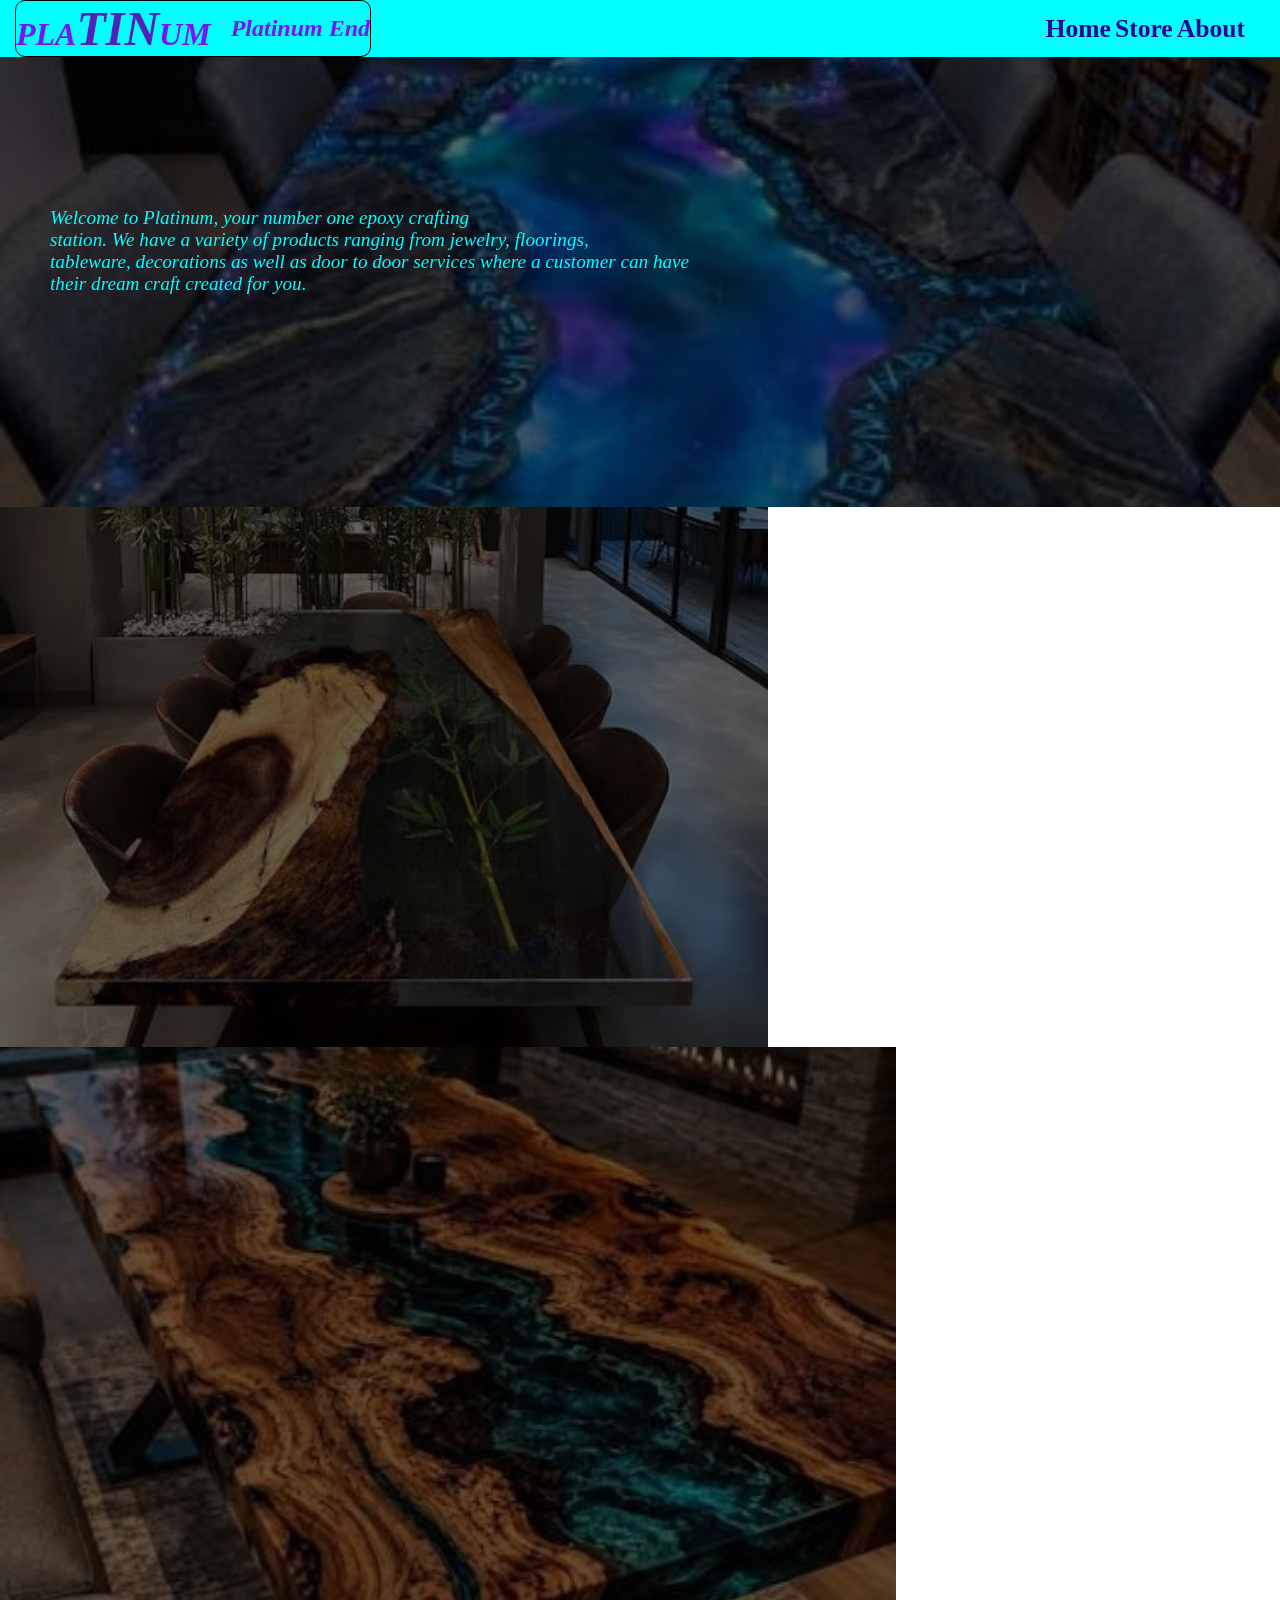
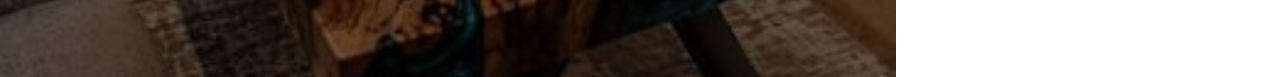
<file: index.html>
<!DOCTYPE html>
<html lang="en">
<head>
    <meta charset="UTF-8">
    <meta name="viewport" content="width=device-width, initial-scale=1.0">
    <title>PLATINUM</title>
    <link rel="stylesheet" href="css/style.css">
</head>
<body>
    <header>
        <div class="logo">
            <!-- logo and brand name -->
            <i><h1>PLA<span class="logodes">TIN</span>UM</h1></i>
            <i><h2>Platinum End</h2></i>
        </div>
        <div>
            <nav>
                <!-- Navigation links-->
                 <a href="#home">Home</a>
                 <a href="#store">Store</a>
                 <a href="#About">About</a>

            </nav>
        </div>
    </header>
    <main>
        <div id="home">
            <div class="home">
            <!-- Home -->
              <p class="welcome">Welcome to Platinum, your number one epoxy crafting<br>
                station. We have a variety of products ranging from jewelry, floorings, <br>
                tableware, decorations as well as door to door services where a customer can have<br>
                their dream craft created for you. </p>
            </div>
        </div>
        <div id="store">
            <!-- Store -->
        </div>
    </main>
    <footer>
        <div id="About">
            <!-- About -->
        </div>
    </footer>
</body>
</html>
</file>
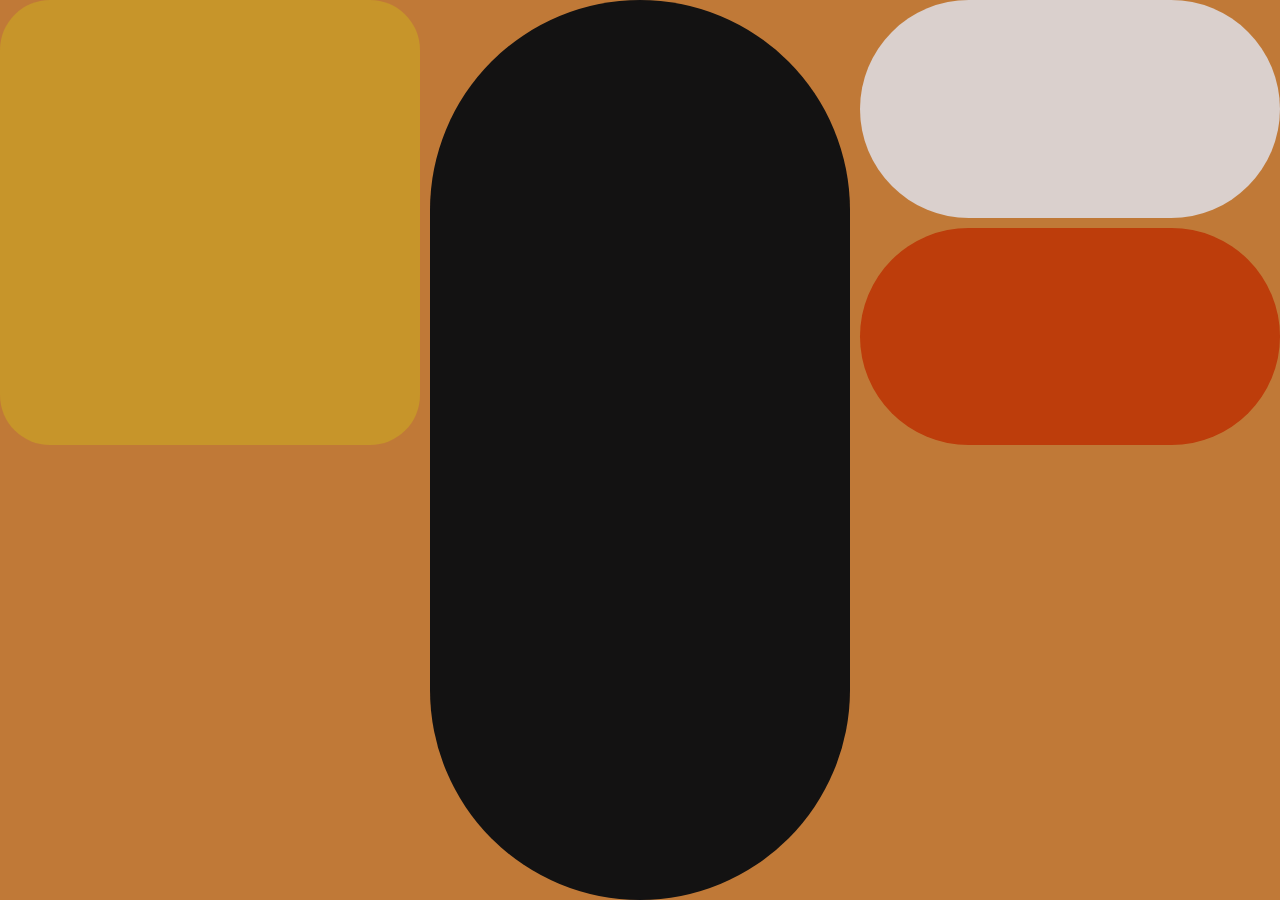
<file: html/grid.html>
<!DOCTYPE html>
<html>
    <head>
        <link rel="stylesheet" href="../css/grid.css">
        <title>Grid box</title>
    </head>
    <body>
        <!-- <div class="container"> -->
            <!-- <div class="box"></div> -->
            <!-- <div class="box"></div> -->
            <!-- <div class="box third"></div> -->
            <!-- <div class="box four"></div> -->
            <!-- <div class="box"></div> -->
            <!-- <div class="box"></div> -->   
        <!-- </div> -->
        <div class="carrier">
            <div class="case_1"></div>
            <div class="case_2"></div>
            <div class="case_3"></div>
            <div class="case_4"></div>
            <!-- <div class="case"></div> -->
            <!-- <div class="case"></div> -->
            <!-- <div class="case"></div> -->
            <!-- <div class="case"></div> -->
            <!-- <div class="case"></div> -->
            <!-- <div class="case"></div> -->
            <!-- <div class="case"></div> -->
            <!-- <div class="case"></div> -->
        </div>
        
    </body>
</html>
</file>
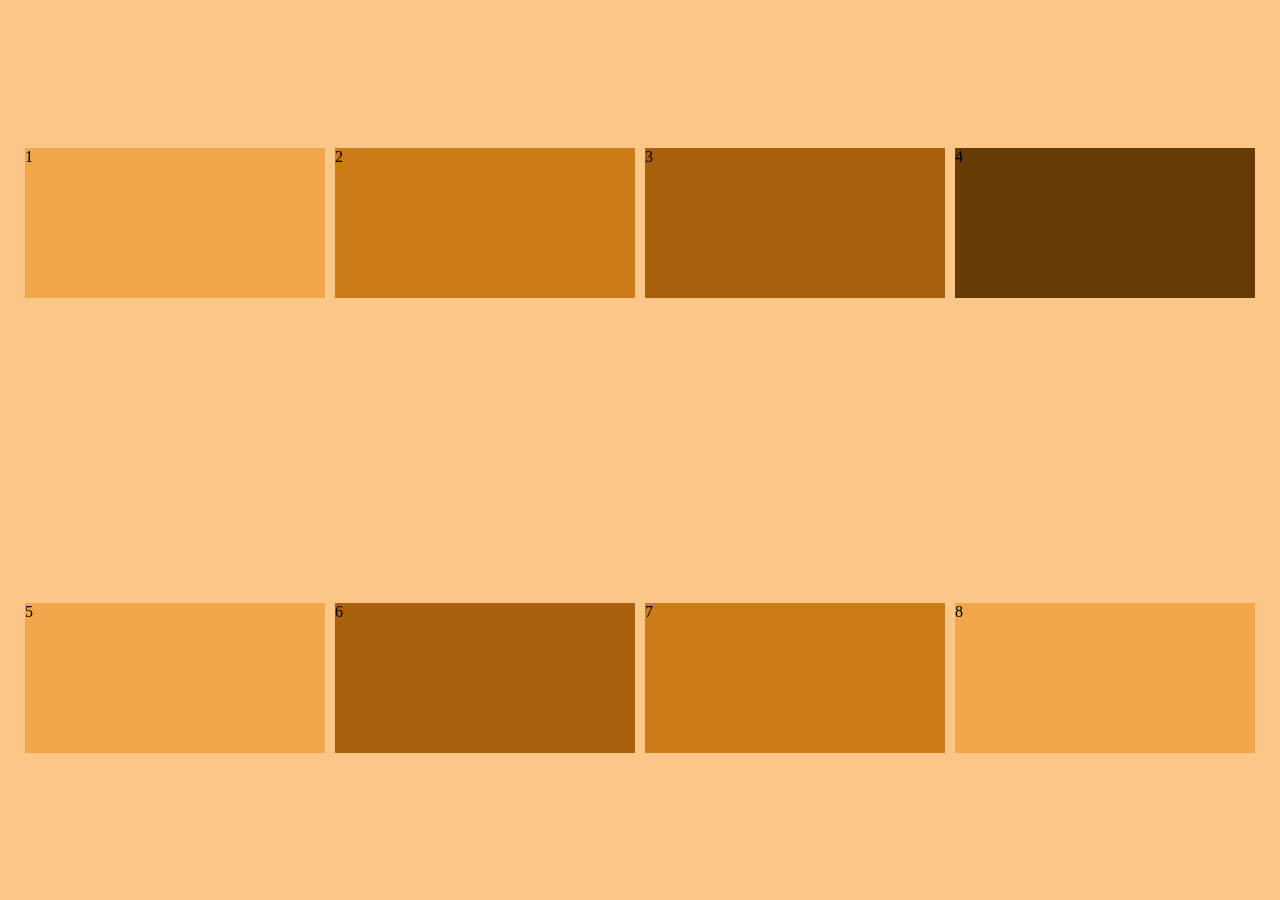
<file: html/position.html>
<!DOCTYPE html>
<html lang="en">
<head>
    <meta charset="UTF-8">
    <meta name="viewport" content="width=device-width, initial-scale=1.0">
    <link rel="stylesheet" href="../css/position.css">
    <title>Document</title>
</head>
<body>
    <div class="container">
    <div class="child-1">1</div>
    <div class="child-2">2</div>
    <div class="child-3">3</div>
    <div class="child-4">4</div>
    <div class="child-5">5</div>
    <div class="child-6">6</div>
    <div class="child-7">7</div>
    <div class="child-8">8</div>
    </div>
</body>
</html>
</file>
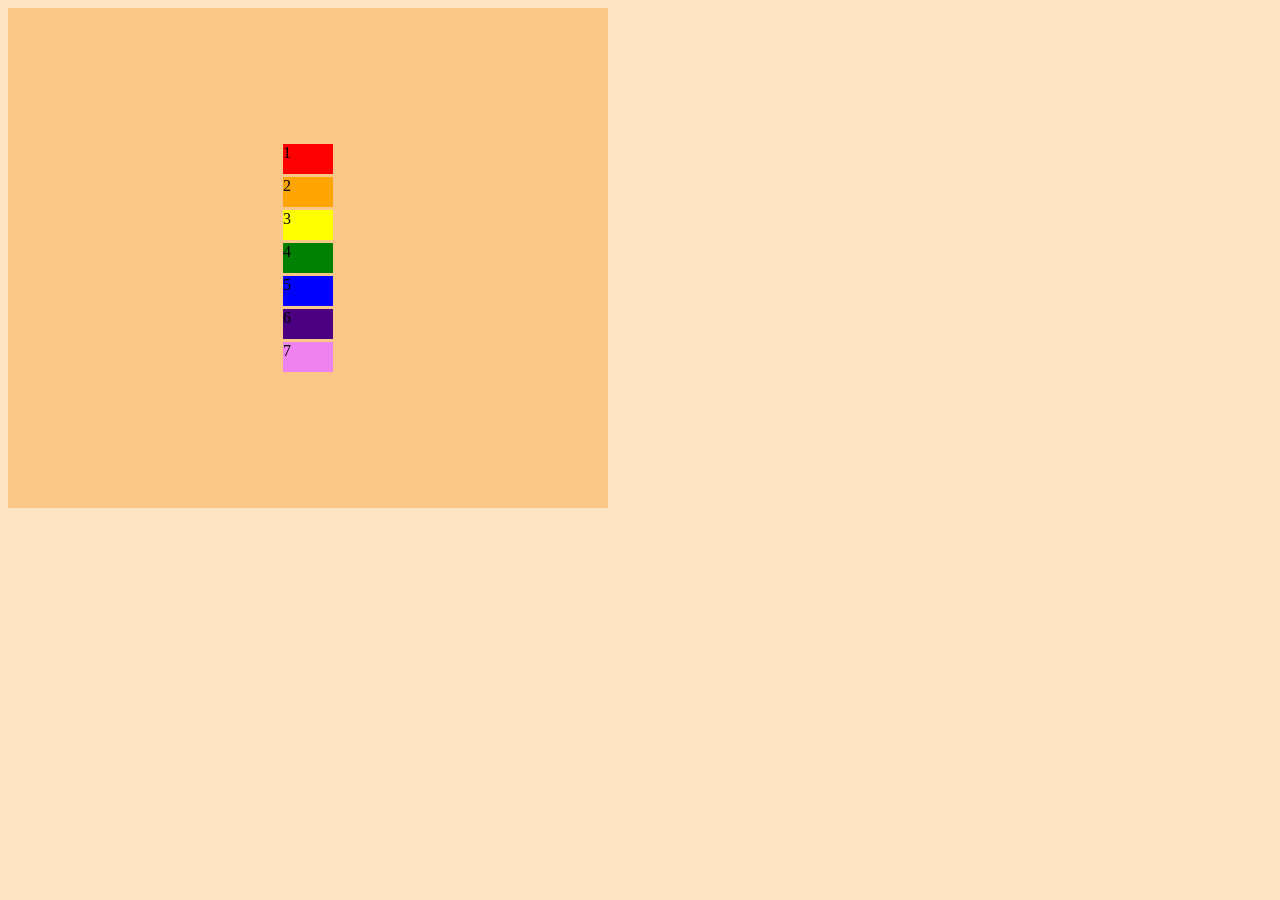
<file: html/random.html>
<!DOCTYPE html>
<html lang="en">
<head>
    <meta charset="UTF-8">
    <meta name="viewport" content="width=device-width, initial-scale=1.0">
    <link rel="stylesheet" href="../css/random.css">
    <title>Document</title>
</head>
<body>
    <div class="container">
    <div class="child-1">1</div>
    <div class="child-2">2</div>
    <div class="child-3">3</div>
    <div class="child-4">4</div>
    <div class="child-5">5</div>
    <div class="child-6">6</div>
    <div class="child-7">7</div>
    </div>
</body>
</html>
</file>
<file: css/style.css>
*{
    box-sizing: border-box;
    margin: 0;
}
html{
    scroll-behavior: smooth;
    scrollbar-width: none;
}

header{
    height: 200;
    background-color: aqua;
    width: 100vw;
    display: flex;
    flex-direction: row;
    justify-content: space-between;
    align-items: center;
    padding-left: 15px;
    padding-right: 35px;
    position: sticky;
    top: 0;
}
#home{
    height: 50vh;
    width: 100vw;
    background-image: url(../media/tab\ 1.jpg);
    background-position: center;
    background-repeat: no-repeat;
    background-color: rgba(0, 0, 0, 0.6);
    background-size: cover;
    background-blend-mode:overlay;
    padding-top: 150px;
    padding-left: 50px;
}
#store{
    height: 60vh;
    width: 60vw;
    background-image: url(../media/tab\ 2.jpg);
    background-position: center;
    background-repeat: no-repeat;
    background-color: rgba(0, 0, 0, 0.6);
    background-size: cover;
    background-blend-mode:overlay;
    padding-top: 150px;
    padding-left: 50px;
    
}
#About{
    height: 70vh;
    width: 70vw;
    background-image: url(../media/tab\ 3.jpg);
    background-position: center;
    background-repeat: no-repeat;
    background-color: rgba(0, 0, 0, 0.6);
    background-size: cover;
    background-blend-mode:overlay;
    
}
.logo{
    display: flex;
    flex-direction: row;
    align-items: center;
    justify-content: space-around;
    gap: 20px;
    color: rgb(117, 23, 240);
    border: 1px solid;
    border-radius: 10px;
    border-color: black;
    
}
.logodes{
    color: rgb(80, 35, 184);
    font-style: oblique;
    font-size: 1.5em;
    font-family: Algerian;
    text-decoration: wavy;
}
.nav{
    display: flex;
    flex-direction: row;
    gap: 25px;
    align-items: center;
    justify-content: space-evenly;
}
nav a{
    text-decoration: none;
    color: rgb(43, 5, 148);
    font-weight: bold;
    font-size: 1.6em;
}
nav a:hover{
    font-weight: bolder;
    text-decoration: underline;
    color:rgb(10, 1, 36);
}
.welcome{
    color: aqua;
    font-size: larger;
    font-style: italic;
}
</file>
<file: css/grid.css>
*{
    margin: 0;
    box-sizing: border-box;
    padding: 0;
}
.carrier{
    background-color: rgb(192, 121, 55);
    width: 100vw;
    height: 100vh;
    display: grid;
    gap: 10px;
    grid-template-columns: repeat(3, 1fr)
}
.case_1{
    background-color: rgb(199, 149, 42);
    grid-row: span 4;
    border-color: rgb(124, 13, 13);
    border-radius: 50px;
}
.case_2{
    background-color: rgb(19, 18, 18);
    grid-row: span 8;
    border-radius: 500px;

}
.case_3{
    background-color: rgb(218, 208, 205);
    grid-row: span 2;
    border-radius: 500px;

}
.case_4{
    background-color: rgb(189, 61, 11);
    grid-row: span 2;
    border-radius: 500px;

}
</file>
<file: css/position.css>
body{
    background-color: bisque;
}
.container{
    width:100vw;
    display: flex;
    flex-direction: row;
    justify-content: center;
    align-items: center;
    flex-wrap: wrap;
    gap: 10px;
    background-color: rgb(250, 199, 137);
    height: 100vh;

}

.child-1{
    background-color: rgb(241, 166, 74);
    width: 300px;
    height: 150px;
}
.child-2{
    background-color: rgb(204, 123, 25);
    width: 300px;
    height: 150px;
}
.child-3{
    background-color: rgb(167, 97, 12);
    width: 300px;height: 150px;
}
.child-4{
    background-color: rgb(102, 59, 6);
    width: 300px;
    height: 150px;
}
.child-5{
    background-color: rgb(241, 166, 74);
    width: 300px;
    height: 150px;
}
.child-6{
    background-color: rgb(167, 97, 12);
    width: 300px;
    height: 150px;
}
.child-7{
    background-color: rgb(204, 123, 25);
    width: 300px;height: 150px;
}
.child-8{
    background-color: rgb(241, 166, 74);
    width: 300px;
    height: 150px;
}
.main{
    background-color: rgb(204, 123, 25);
   /* position: relative;*/

    width: 600px;
    height: 500px;
}
.box{
    width: 200px;
    height: 100px;
    background-color: rgb(167, 97, 12);
    position: absolute;
    top: 0px;
    right: 0px;
    /*right: 30px;*/
}
.sticky{
    background-color: rgb(104, 97, 88);
    height: 100vh;
    width: 100vw;
}
.heading{
    width: 100vw;
    height: 120px;
    background-color: aqua;
    position: sticky;
    top: 30px;
}

*{
    margin: 0;
    padding: 0;
}
html{
    scrollbar-width: 0;
    scroll-behavior: smooth;
}
body{
    background-color: rgb(136, 185, 44);
}
</file>
<file: css/random.css>
body{
    background-color: bisque;
}
.container{
    width:600px;
    display: flex;
    flex-direction: column;
    justify-content: center;
    align-items: center;
    gap: 3px;
    background-color: rgb(250, 199, 137);
    height: 500px;

}

.child-1{
    background-color: red;
    width: 50px;
    height: 30px;
    
}
.child-2{
    background-color: orange;
    width: 50px;
    height: 30px;
    
}
.child-3{
    background-color: yellow;
    width: 50px;
    height: 30px;
    
}
.child-4{
    background-color: green;
    width: 50px;
    height: 30px;
    
}
.child-5{
    background-color: blue;
    width: 50px;
    height: 30px;
    
}
.child-6{
    background-color: indigo;
    width: 50px;
    height: 30px;

}
.child-7{
    background-color: violet;
    width: 50px;
    height: 30px;

}
</file>
